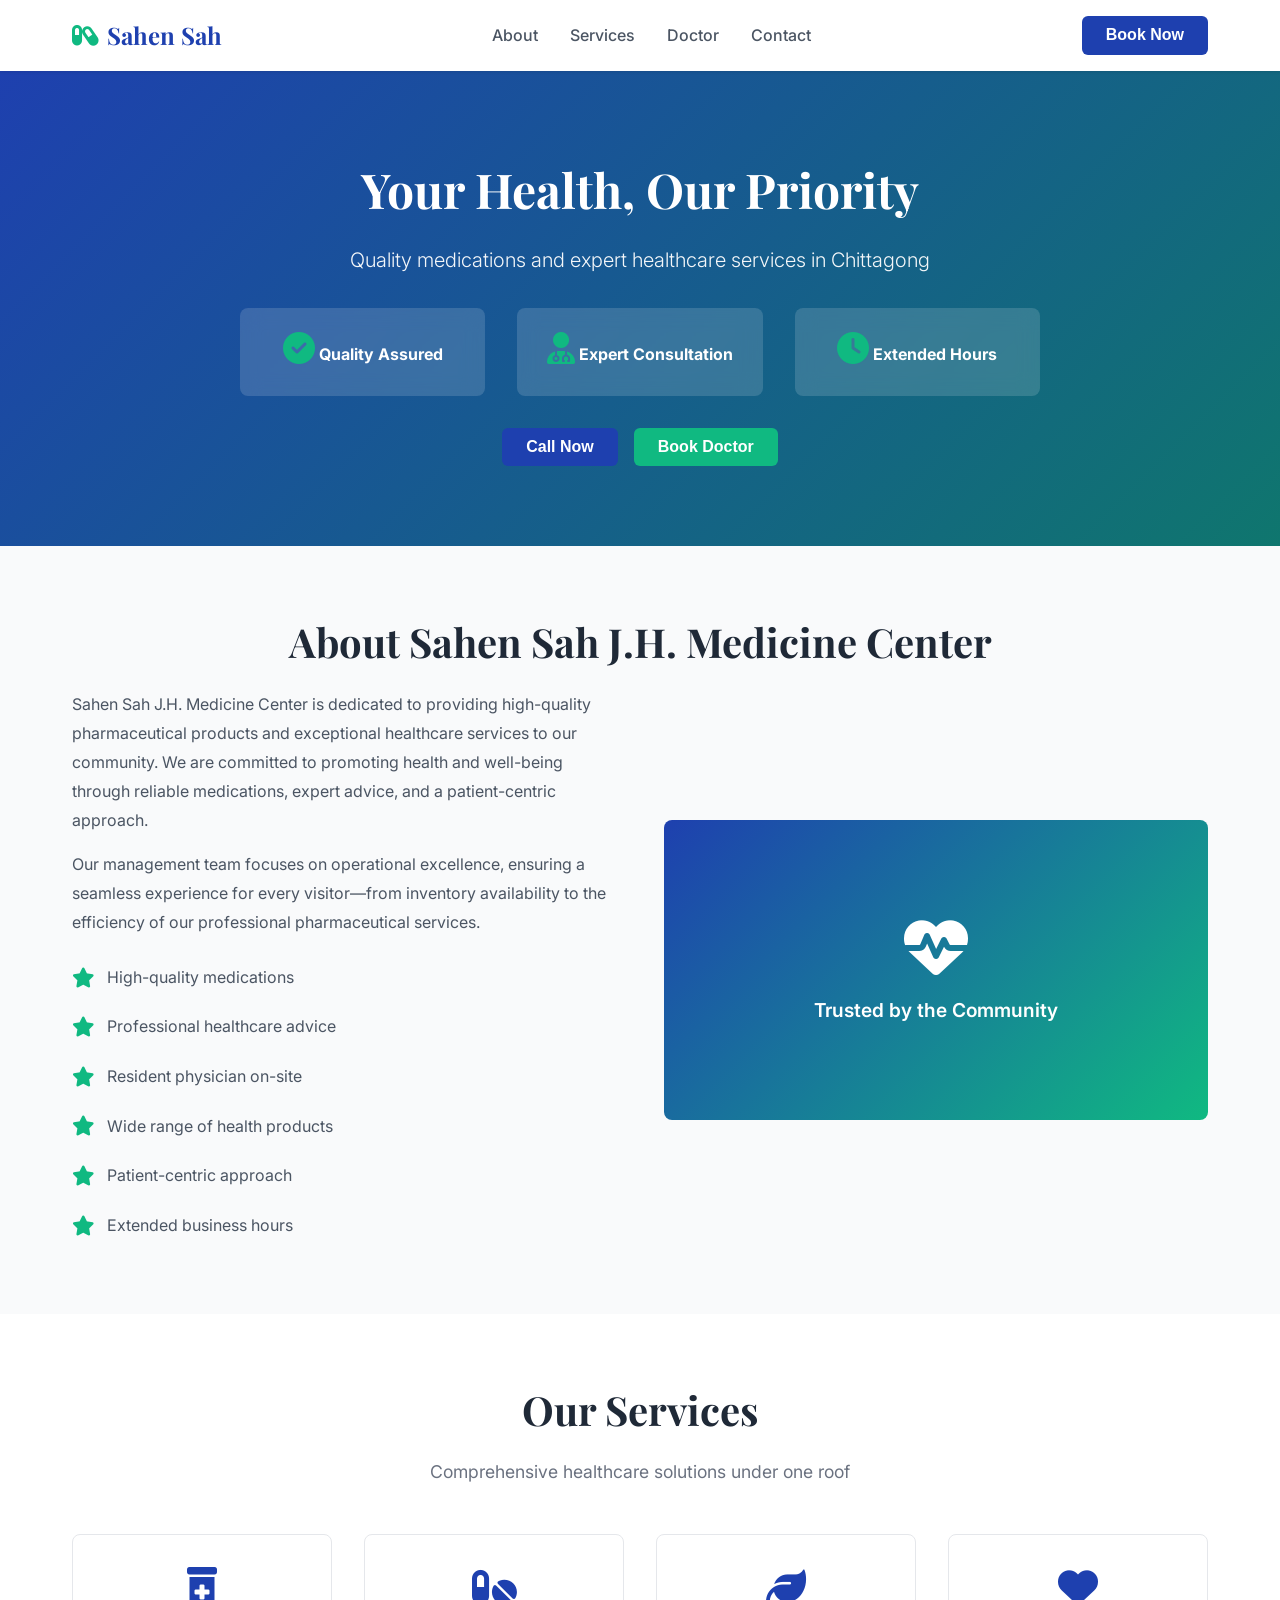
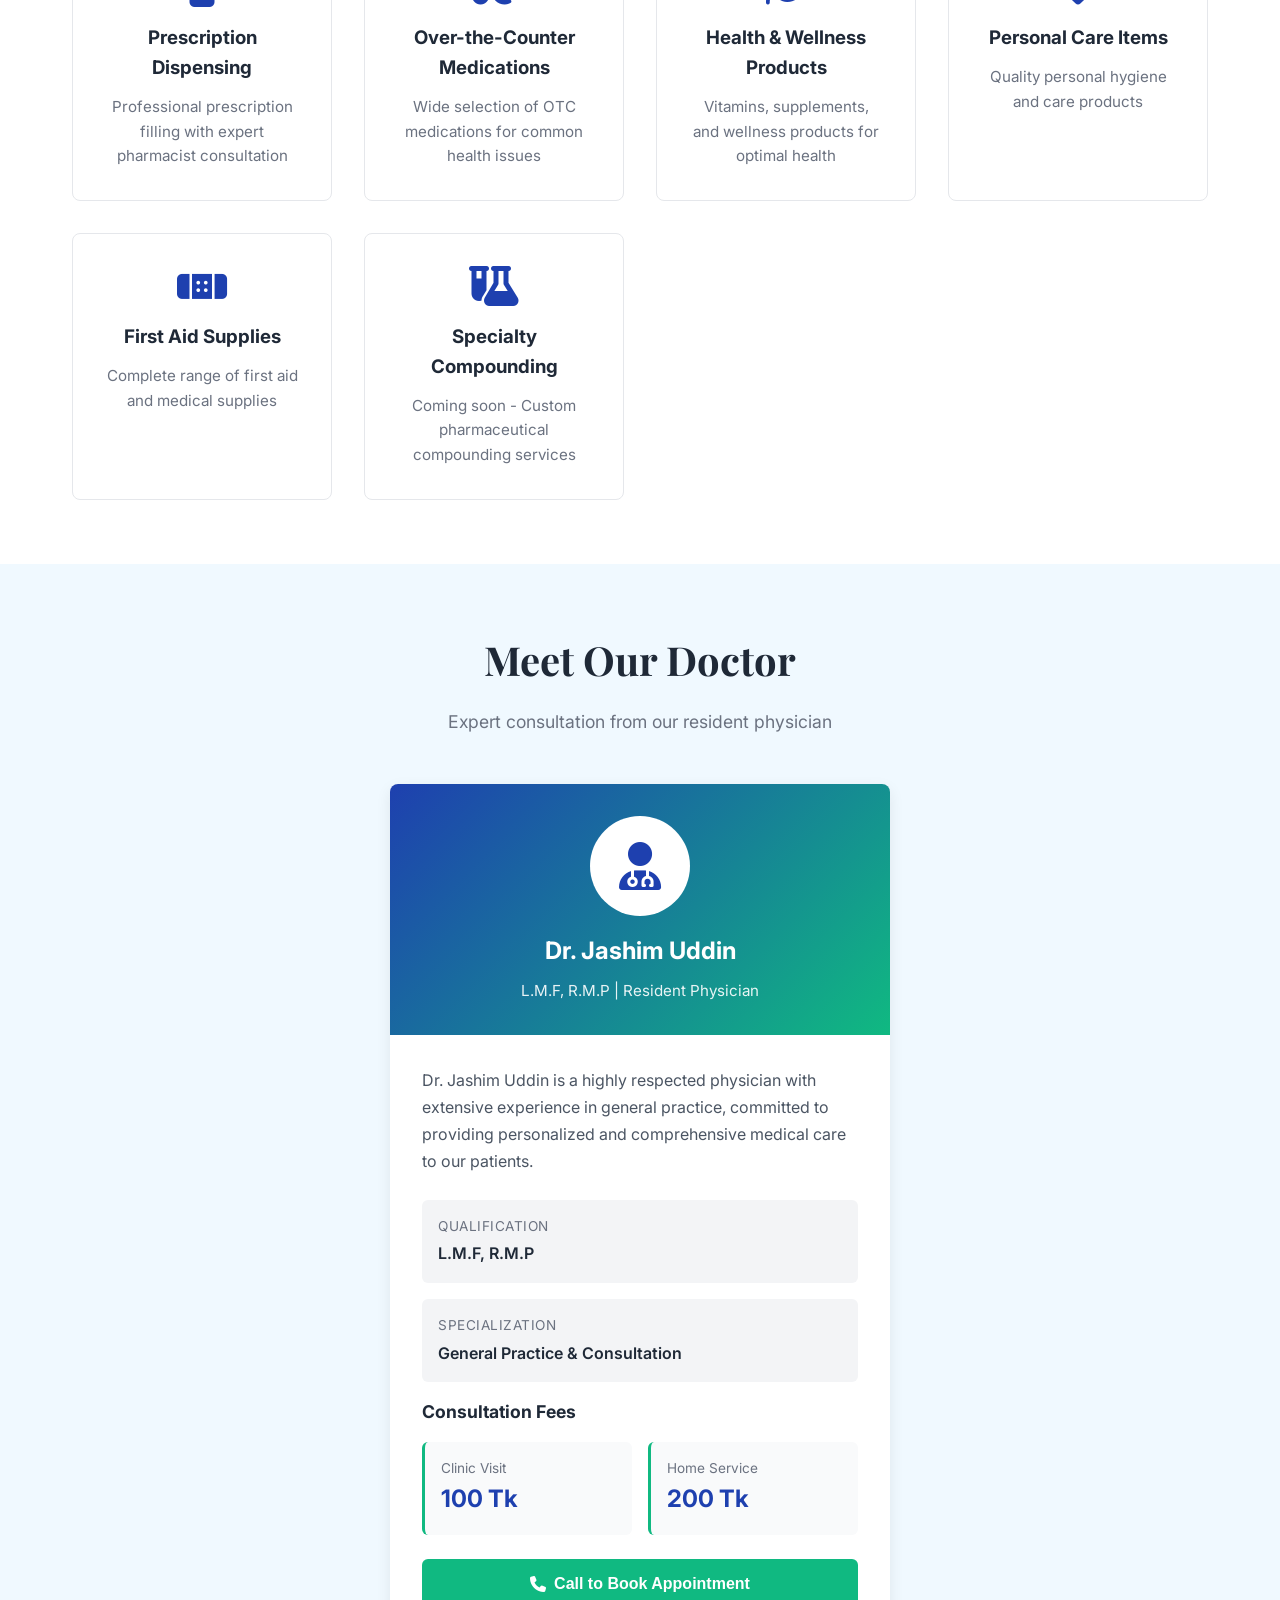
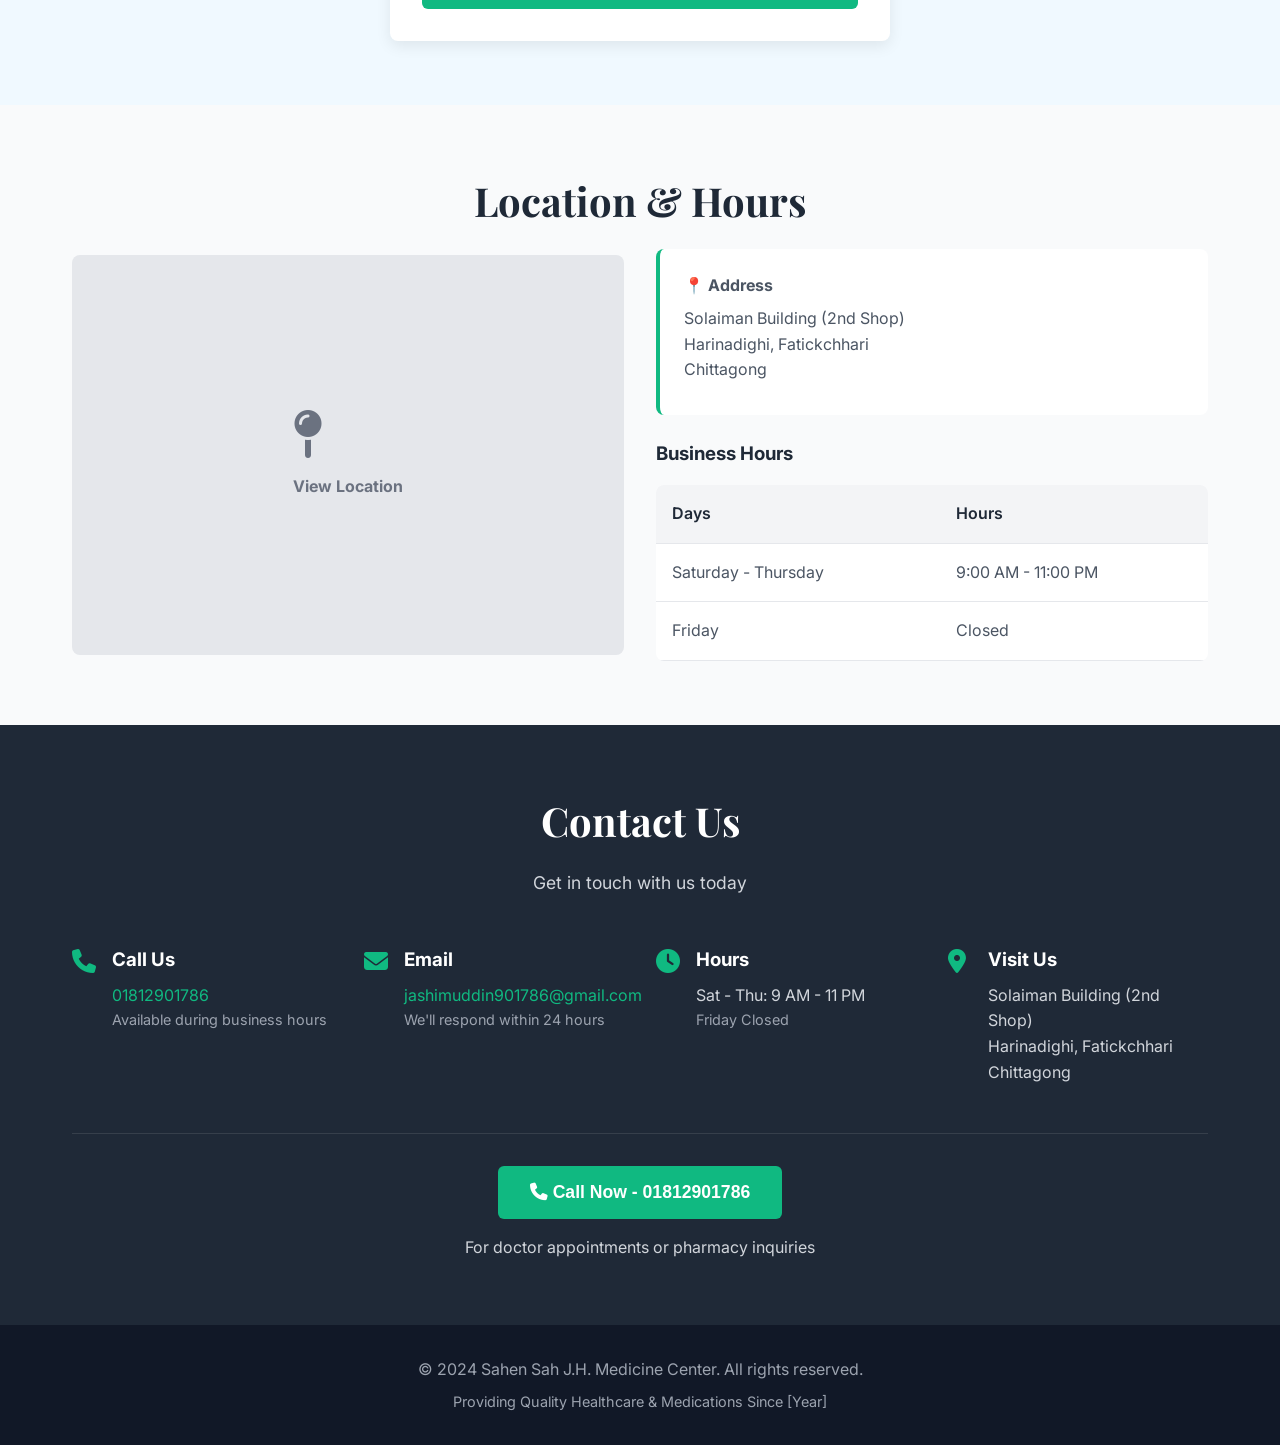
<file: public/assets/aistudio/pharmacy_website_d2f2f410.html>
<!DOCTYPE html>
<html lang="en">
<head>
    <meta charset="UTF-8">
    <meta name="viewport" content="width=device-width, initial-scale=1.0">
    <title>Sahen Sah J.H. Medicine Center - Quality Pharmacy Services in Chittagong</title>
    <link rel="preconnect" href="https://fonts.googleapis.com">
    <link rel="preconnect" href="https://fonts.gstatic.com" crossorigin>
    <link href="https://fonts.googleapis.com/css2?family=Inter:wght@300;400;500;600;700&family=Playfair+Display:wght@600;700&display=swap" rel="stylesheet">
    <link rel="stylesheet" href="https://cdnjs.cloudflare.com/ajax/libs/font-awesome/6.4.0/css/all.min.css">
    <style>
        * {
            margin: 0;
            padding: 0;
            box-sizing: border-box;
        }

        html {
            scroll-behavior: smooth;
        }

        body {
            font-family: 'Inter', sans-serif;
            line-height: 1.6;
            color: #1f2937;
            background: #ffffff;
        }

        /* Navigation */
        nav {
            background: #ffffff;
            box-shadow: 0 1px 3px rgba(0, 0, 0, 0.1);
            position: sticky;
            top: 0;
            z-index: 100;
        }

        .nav-container {
            max-width: 1200px;
            margin: 0 auto;
            padding: 1rem 2rem;
            display: flex;
            justify-content: space-between;
            align-items: center;
        }

        .logo {
            font-family: 'Playfair Display', serif;
            font-size: 1.5rem;
            font-weight: 700;
            color: #1e40af;
            display: flex;
            align-items: center;
            gap: 0.5rem;
        }

        .logo i {
            color: #10b981;
        }

        .nav-links {
            display: flex;
            gap: 2rem;
            list-style: none;
        }

        .nav-links a {
            text-decoration: none;
            color: #4b5563;
            font-weight: 500;
            transition: color 0.3s;
        }

        .nav-links a:hover {
            color: #1e40af;
        }

        .cta-button {
            background: #1e40af;
            color: white;
            padding: 0.65rem 1.5rem;
            border-radius: 6px;
            text-decoration: none;
            font-weight: 600;
            transition: background 0.3s;
            border: none;
            cursor: pointer;
            font-size: 1rem;
        }

        .cta-button:hover {
            background: #1e3a8a;
        }

        .cta-button-light {
            background: #10b981;
        }

        .cta-button-light:hover {
            background: #059669;
        }

        @media (max-width: 768px) {
            .nav-links {
                display: none;
            }
            .nav-container {
                padding: 1rem;
            }
        }

        /* Hero Section */
        .hero {
            background: linear-gradient(135deg, #1e40af 0%, #0f766e 100%);
            color: white;
            padding: 5rem 2rem;
            text-align: center;
        }

        .hero-container {
            max-width: 800px;
            margin: 0 auto;
        }

        .hero h1 {
            font-family: 'Playfair Display', serif;
            font-size: 3rem;
            margin-bottom: 1rem;
            font-weight: 700;
        }

        .hero-subtitle {
            font-size: 1.25rem;
            margin-bottom: 2rem;
            opacity: 0.95;
            font-weight: 300;
        }

        .hero-features {
            display: flex;
            gap: 2rem;
            justify-content: center;
            margin-top: 2rem;
            flex-wrap: wrap;
        }

        .hero-feature {
            flex: 1;
            min-width: 200px;
            background: rgba(255, 255, 255, 0.15);
            padding: 1.5rem;
            border-radius: 8px;
            backdrop-filter: blur(10px);
        }

        .hero-feature i {
            font-size: 2rem;
            margin-bottom: 0.5rem;
            color: #10b981;
        }

        .hero-buttons {
            display: flex;
            gap: 1rem;
            justify-content: center;
            margin-top: 2rem;
            flex-wrap: wrap;
        }

        @media (max-width: 768px) {
            .hero h1 {
                font-size: 2rem;
            }
            .hero-features {
                flex-direction: column;
            }
        }

        /* Main Container */
        .container {
            max-width: 1200px;
            margin: 0 auto;
            padding: 0 2rem;
        }

        /* Sections */
        section {
            padding: 4rem 0;
        }

        .section-title {
            font-family: 'Playfair Display', serif;
            font-size: 2.5rem;
            margin-bottom: 1rem;
            color: #1f2937;
            text-align: center;
        }

        .section-subtitle {
            text-align: center;
            color: #6b7280;
            margin-bottom: 3rem;
            font-size: 1.1rem;
        }

        /* About Section */
        .about {
            background: #f9fafb;
        }

        .about-content {
            display: grid;
            grid-template-columns: 1fr 1fr;
            gap: 3rem;
            align-items: center;
        }

        .about-text p {
            margin-bottom: 1rem;
            color: #4b5563;
            line-height: 1.8;
        }

        .about-features {
            list-style: none;
        }

        .about-features li {
            padding: 0.75rem 0;
            color: #4b5563;
            display: flex;
            align-items: center;
            gap: 0.75rem;
        }

        .about-features i {
            color: #10b981;
            font-size: 1.25rem;
        }

        @media (max-width: 768px) {
            .about-content {
                grid-template-columns: 1fr;
            }
        }

        /* Services Grid */
        .services-grid {
            display: grid;
            grid-template-columns: repeat(auto-fit, minmax(250px, 1fr));
            gap: 2rem;
        }

        .service-card {
            background: white;
            padding: 2rem;
            border-radius: 8px;
            border: 1px solid #e5e7eb;
            text-align: center;
            transition: all 0.3s;
        }

        .service-card:hover {
            box-shadow: 0 10px 25px rgba(0, 0, 0, 0.1);
            transform: translateY(-5px);
        }

        .service-card i {
            font-size: 2.5rem;
            color: #1e40af;
            margin-bottom: 1rem;
        }

        .service-card h3 {
            margin-bottom: 0.75rem;
            color: #1f2937;
        }

        .service-card p {
            color: #6b7280;
            font-size: 0.95rem;
        }

        /* Doctor Section */
        .doctor-section {
            background: #f0f9ff;
        }

        .doctor-card {
            background: white;
            border-radius: 8px;
            overflow: hidden;
            box-shadow: 0 5px 15px rgba(0, 0, 0, 0.08);
            max-width: 500px;
            margin: 0 auto;
        }

        .doctor-header {
            background: linear-gradient(135deg, #1e40af 0%, #10b981 100%);
            color: white;
            padding: 2rem;
            text-align: center;
        }

        .doctor-avatar {
            width: 100px;
            height: 100px;
            border-radius: 50%;
            background: white;
            display: flex;
            align-items: center;
            justify-content: center;
            margin: 0 auto 1rem;
            font-size: 3rem;
            color: #1e40af;
        }

        .doctor-name {
            font-size: 1.5rem;
            font-weight: 700;
            margin-bottom: 0.5rem;
        }

        .doctor-title {
            color: rgba(255, 255, 255, 0.9);
            font-size: 0.95rem;
        }

        .doctor-details {
            padding: 2rem;
        }

        .doctor-bio {
            color: #4b5563;
            margin-bottom: 1.5rem;
            line-height: 1.7;
        }

        .doctor-info {
            background: #f3f4f6;
            padding: 1rem;
            border-radius: 6px;
            margin-bottom: 1rem;
        }

        .doctor-info-label {
            color: #6b7280;
            font-size: 0.85rem;
            text-transform: uppercase;
            letter-spacing: 0.5px;
            margin-bottom: 0.25rem;
        }

        .doctor-info-value {
            color: #1f2937;
            font-weight: 600;
        }

        .consultation-fee {
            display: grid;
            grid-template-columns: 1fr 1fr;
            gap: 1rem;
            margin-bottom: 1.5rem;
        }

        .fee-box {
            background: #f9fafb;
            padding: 1rem;
            border-radius: 6px;
            border-left: 3px solid #10b981;
        }

        .fee-label {
            color: #6b7280;
            font-size: 0.85rem;
        }

        .fee-amount {
            font-size: 1.5rem;
            font-weight: 700;
            color: #1e40af;
        }

        .booking-button {
            width: 100%;
            padding: 1rem;
            background: #10b981;
            color: white;
            border: none;
            border-radius: 6px;
            font-size: 1rem;
            font-weight: 600;
            cursor: pointer;
            transition: background 0.3s;
            display: flex;
            align-items: center;
            justify-content: center;
            gap: 0.5rem;
        }

        .booking-button:hover {
            background: #059669;
        }

        /* Contact Section */
        .contact {
            background: #1f2937;
            color: white;
        }

        .contact-grid {
            display: grid;
            grid-template-columns: repeat(auto-fit, minmax(250px, 1fr));
            gap: 2rem;
            margin-bottom: 3rem;
        }

        .contact-box {
            display: flex;
            align-items: flex-start;
            gap: 1rem;
        }

        .contact-box i {
            font-size: 1.5rem;
            color: #10b981;
            margin-top: 0.25rem;
            min-width: 24px;
        }

        .contact-box h3 {
            margin-bottom: 0.5rem;
            color: #ffffff;
        }

        .contact-box p {
            color: #d1d5db;
        }

        .contact-box a {
            color: #10b981;
            text-decoration: none;
        }

        .contact-box a:hover {
            text-decoration: underline;
        }

        /* Location Section */
        .location {
            background: #f9fafb;
        }

        .location-grid {
            display: grid;
            grid-template-columns: 1fr 1fr;
            gap: 2rem;
            align-items: center;
        }

        .location-map {
            background: #e5e7eb;
            border-radius: 8px;
            height: 400px;
            display: flex;
            align-items: center;
            justify-content: center;
            color: #6b7280;
        }

        .location-info h3 {
            margin-bottom: 1rem;
            color: #1f2937;
        }

        .location-details {
            background: white;
            padding: 1.5rem;
            border-radius: 8px;
            border-left: 4px solid #10b981;
            margin-bottom: 1.5rem;
        }

        .location-details p {
            color: #4b5563;
            margin-bottom: 0.5rem;
        }

        .hours-table {
            width: 100%;
            border-collapse: collapse;
            background: white;
            border-radius: 8px;
            overflow: hidden;
        }

        .hours-table th,
        .hours-table td {
            padding: 1rem;
            text-align: left;
            border-bottom: 1px solid #e5e7eb;
        }

        .hours-table th {
            background: #f3f4f6;
            font-weight: 600;
            color: #1f2937;
        }

        .hours-table td {
            color: #4b5563;
        }

        @media (max-width: 768px) {
            .location-grid {
                grid-template-columns: 1fr;
            }
            .location-map {
                height: 250px;
            }
        }

        /* Footer */
        footer {
            background: #111827;
            color: white;
            padding: 2rem;
            text-align: center;
        }

        footer p {
            color: #9ca3af;
        }

        /* Utility Classes */
        .text-center {
            text-align: center;
        }

        .mt-2 {
            margin-top: 1rem;
        }

        .mt-4 {
            margin-top: 2rem;
        }

        .button-group {
            display: flex;
            gap: 1rem;
            justify-content: center;
            flex-wrap: wrap;
        }

        /* Animations */
        @keyframes fadeInUp {
            from {
                opacity: 0;
                transform: translateY(20px);
            }
            to {
                opacity: 1;
                transform: translateY(0);
            }
        }

        .fade-in {
            animation: fadeInUp 0.6s ease-out;
        }

        /* Responsive */
        @media (max-width: 768px) {
            section {
                padding: 2.5rem 0;
            }

            .section-title {
                font-size: 1.75rem;
            }

            .nav-links {
                display: none;
            }
        }
    </style>
</head>
<body>
    <!-- Navigation -->
    <nav>
        <div class="nav-container">
            <div class="logo">
                <i class="fas fa-capsules"></i>
                Sahen Sah
            </div>
            <ul class="nav-links">
                <li><a href="#about">About</a></li>
                <li><a href="#services">Services</a></li>
                <li><a href="#doctor">Doctor</a></li>
                <li><a href="#contact">Contact</a></li>
            </ul>
            <button class="cta-button" onclick="document.getElementById('contact').scrollIntoView()">Book Now</button>
        </div>
    </nav>

    <!-- Hero Section -->
    <section class="hero">
        <div class="hero-container">
            <h1>Your Health, Our Priority</h1>
            <p class="hero-subtitle">Quality medications and expert healthcare services in Chittagong</p>
            
            <div class="hero-features">
                <div class="hero-feature fade-in">
                    <i class="fas fa-check-circle"></i>
                    <strong>Quality Assured</strong>
                </div>
                <div class="hero-feature fade-in">
                    <i class="fas fa-user-md"></i>
                    <strong>Expert Consultation</strong>
                </div>
                <div class="hero-feature fade-in">
                    <i class="fas fa-clock"></i>
                    <strong>Extended Hours</strong>
                </div>
            </div>

            <div class="hero-buttons mt-4">
                <button class="cta-button" onclick="document.getElementById('contact').scrollIntoView()">Call Now</button>
                <button class="cta-button cta-button-light" onclick="document.getElementById('doctor').scrollIntoView()">Book Doctor</button>
            </div>
        </div>
    </section>

    <!-- About Section -->
    <section class="about" id="about">
        <div class="container">
            <h2 class="section-title">About Sahen Sah J.H. Medicine Center</h2>
            
            <div class="about-content">
                <div class="about-text">
                    <p>Sahen Sah J.H. Medicine Center is dedicated to providing high-quality pharmaceutical products and exceptional healthcare services to our community. We are committed to promoting health and well-being through reliable medications, expert advice, and a patient-centric approach.</p>
                    
                    <p>Our management team focuses on operational excellence, ensuring a seamless experience for every visitor—from inventory availability to the efficiency of our professional pharmaceutical services.</p>
                    
                    <ul class="about-features">
                        <li><i class="fas fa-star"></i> High-quality medications</li>
                        <li><i class="fas fa-star"></i> Professional healthcare advice</li>
                        <li><i class="fas fa-star"></i> Resident physician on-site</li>
                        <li><i class="fas fa-star"></i> Wide range of health products</li>
                        <li><i class="fas fa-star"></i> Patient-centric approach</li>
                        <li><i class="fas fa-star"></i> Extended business hours</li>
                    </ul>
                </div>

                <div>
                    <div style="background: linear-gradient(135deg, #1e40af 0%, #10b981 100%); height: 300px; border-radius: 8px; display: flex; align-items: center; justify-content: center; color: white;">
                        <div style="text-align: center;">
                            <i class="fas fa-heartbeat" style="font-size: 4rem; margin-bottom: 1rem;"></i>
                            <p style="font-size: 1.2rem; font-weight: 600;">Trusted by the Community</p>
                        </div>
                    </div>
                </div>
            </div>
        </div>
    </section>

    <!-- Services Section -->
    <section id="services">
        <div class="container">
            <h2 class="section-title">Our Services</h2>
            <p class="section-subtitle">Comprehensive healthcare solutions under one roof</p>

            <div class="services-grid">
                <div class="service-card fade-in">
                    <i class="fas fa-prescription-bottle-medical"></i>
                    <h3>Prescription Dispensing</h3>
                    <p>Professional prescription filling with expert pharmacist consultation</p>
                </div>

                <div class="service-card fade-in">
                    <i class="fas fa-pills"></i>
                    <h3>Over-the-Counter Medications</h3>
                    <p>Wide selection of OTC medications for common health issues</p>
                </div>

                <div class="service-card fade-in">
                    <i class="fas fa-leaf"></i>
                    <h3>Health & Wellness Products</h3>
                    <p>Vitamins, supplements, and wellness products for optimal health</p>
                </div>

                <div class="service-card fade-in">
                    <i class="fas fa-heart"></i>
                    <h3>Personal Care Items</h3>
                    <p>Quality personal hygiene and care products</p>
                </div>

                <div class="service-card fade-in">
                    <i class="fas fa-bandage"></i>
                    <h3>First Aid Supplies</h3>
                    <p>Complete range of first aid and medical supplies</p>
                </div>

                <div class="service-card fade-in">
                    <i class="fas fa-flask-vial"></i>
                    <h3>Specialty Compounding</h3>
                    <p>Coming soon - Custom pharmaceutical compounding services</p>
                </div>
            </div>
        </div>
    </section>

    <!-- Doctor Section -->
    <section class="doctor-section" id="doctor">
        <div class="container">
            <h2 class="section-title">Meet Our Doctor</h2>
            <p class="section-subtitle">Expert consultation from our resident physician</p>

            <div class="doctor-card fade-in">
                <div class="doctor-header">
                    <div class="doctor-avatar">
                        <i class="fas fa-user-md"></i>
                    </div>
                    <h2 class="doctor-name">Dr. Jashim Uddin</h2>
                    <p class="doctor-title">L.M.F, R.M.P | Resident Physician</p>
                </div>

                <div class="doctor-details">
                    <p class="doctor-bio">Dr. Jashim Uddin is a highly respected physician with extensive experience in general practice, committed to providing personalized and comprehensive medical care to our patients.</p>

                    <div class="doctor-info">
                        <div class="doctor-info-label">Qualification</div>
                        <div class="doctor-info-value">L.M.F, R.M.P</div>
                    </div>

                    <div class="doctor-info">
                        <div class="doctor-info-label">Specialization</div>
                        <div class="doctor-info-value">General Practice & Consultation</div>
                    </div>

                    <h3 style="margin-bottom: 1rem; color: #1f2937; font-size: 1.1rem;">Consultation Fees</h3>
                    <div class="consultation-fee">
                        <div class="fee-box">
                            <div class="fee-label">Clinic Visit</div>
                            <div class="fee-amount">100 Tk</div>
                        </div>
                        <div class="fee-box">
                            <div class="fee-label">Home Service</div>
                            <div class="fee-amount">200 Tk</div>
                        </div>
                    </div>

                    <button class="booking-button" onclick="callNumber()">
                        <i class="fas fa-phone"></i>
                        Call to Book Appointment
                    </button>
                </div>
            </div>
        </div>
    </section>

    <!-- Location Section -->
    <section class="location" id="location">
        <div class="container">
            <h2 class="section-title">Location & Hours</h2>

            <div class="location-grid">
                <div class="location-map">
                    <div>
                        <i class="fas fa-map-pin" style="font-size: 3rem; margin-bottom: 1rem;"></i>
                        <p><strong>View Location</strong></p>
                    </div>
                </div>

                <div class="location-info">
                    <div class="location-details">
                        <p><strong>📍 Address</strong></p>
                        <p>Solaiman Building (2nd Shop)<br>Harinadighi, Fatickchhari<br>Chittagong</p>
                    </div>

                    <h3>Business Hours</h3>
                    <table class="hours-table">
                        <tr>
                            <th>Days</th>
                            <th>Hours</th>
                        </tr>
                        <tr>
                            <td>Saturday - Thursday</td>
                            <td>9:00 AM - 11:00 PM</td>
                        </tr>
                        <tr>
                            <td>Friday</td>
                            <td>Closed</td>
                        </tr>
                    </table>
                </div>
            </div>
        </div>
    </section>

    <!-- Contact Section -->
    <section class="contact" id="contact">
        <div class="container">
            <h2 class="section-title" style="color: white;">Contact Us</h2>
            <p class="section-subtitle" style="color: #d1d5db;">Get in touch with us today</p>

            <div class="contact-grid">
                <div class="contact-box">
                    <i class="fas fa-phone"></i>
                    <div>
                        <h3>Call Us</h3>
                        <p><a href="tel:01812901786">01812901786</a></p>
                        <p style="color: #9ca3af; font-size: 0.9rem;">Available during business hours</p>
                    </div>
                </div>

                <div class="contact-box">
                    <i class="fas fa-envelope"></i>
                    <div>
                        <h3>Email</h3>
                        <p><a href="mailto:jashimuddin901786@gmail.com">jashimuddin901786@gmail.com</a></p>
                        <p style="color: #9ca3af; font-size: 0.9rem;">We'll respond within 24 hours</p>
                    </div>
                </div>

                <div class="contact-box">
                    <i class="fas fa-clock"></i>
                    <div>
                        <h3>Hours</h3>
                        <p>Sat - Thu: 9 AM - 11 PM</p>
                        <p style="color: #9ca3af; font-size: 0.9rem;">Friday Closed</p>
                    </div>
                </div>

                <div class="contact-box">
                    <i class="fas fa-location-dot"></i>
                    <div>
                        <h3>Visit Us</h3>
                        <p>Solaiman Building (2nd Shop)<br>Harinadighi, Fatickchhari<br>Chittagong</p>
                    </div>
                </div>
            </div>

            <div style="text-align: center; margin-top: 3rem; padding-top: 2rem; border-top: 1px solid rgba(255,255,255,0.1);">
                <button class="cta-button cta-button-light" onclick="callNumber()" style="font-size: 1.1rem; padding: 1rem 2rem;">
                    <i class="fas fa-phone"></i> Call Now - 01812901786
                </button>
                <p style="margin-top: 1rem; color: #d1d5db;">For doctor appointments or pharmacy inquiries</p>
            </div>
        </div>
    </section>

    <!-- Footer -->
    <footer>
        <p>&copy; 2024 Sahen Sah J.H. Medicine Center. All rights reserved.</p>
        <p style="margin-top: 0.5rem; font-size: 0.9rem;">Providing Quality Healthcare & Medications Since [Year]</p>
    </footer>

    <script>
        function callNumber() {
            window.location.href = 'tel:01812901786';
        }

        // Smooth animations on scroll
        const observerOptions = {
            threshold: 0.1,
            rootMargin: '0px 0px -50px 0px'
        };

        const observer = new IntersectionObserver(function(entries) {
            entries.forEach(entry => {
                if (entry.isIntersecting) {
                    entry.target.classList.add('fade-in');
                    observer.unobserve(entry.target);
                }
            });
        }, observerOptions);

        document.querySelectorAll('.service-card, .doctor-card').forEach(el => {
            observer.observe(el);
        });
    </script>
</body>
</html>
</file>
